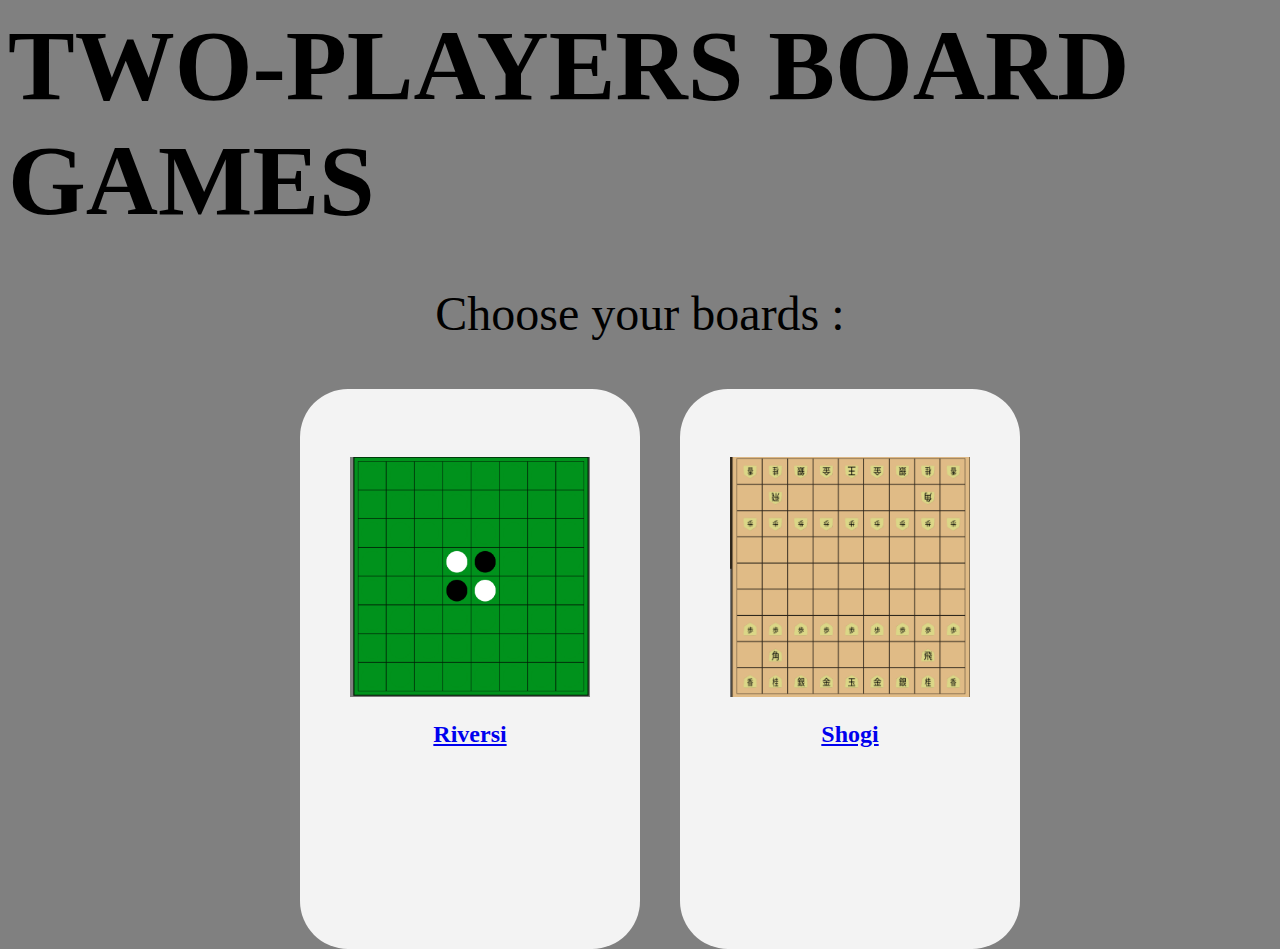
<file: index.html>
<!DOCTYPE html>
<html>

<head>
    <link rel="stylesheet" href="index.css">
    <title>Two-players board games</title>
</head>

<body>
    <h1>TWO-PLAYERS BOARD GAMES</h1>
    <p id="demo"></p>
    <div id="comment">
        <p id="text">Choose your boards :</p>
    </div>
    <div id="boards">
        <a href="board.html">
            <div class="box">
                <img src="riversi.png" href="boards.html">
                <h2>Riversi</h2>
            </div>
        </a>

        <a href="shogi.html">
            <div class="box">
                <img src="shogi.png">
                <h2>Shogi</h2>
            </div>
        </a>
    </div>
</body>

</html>
</file>
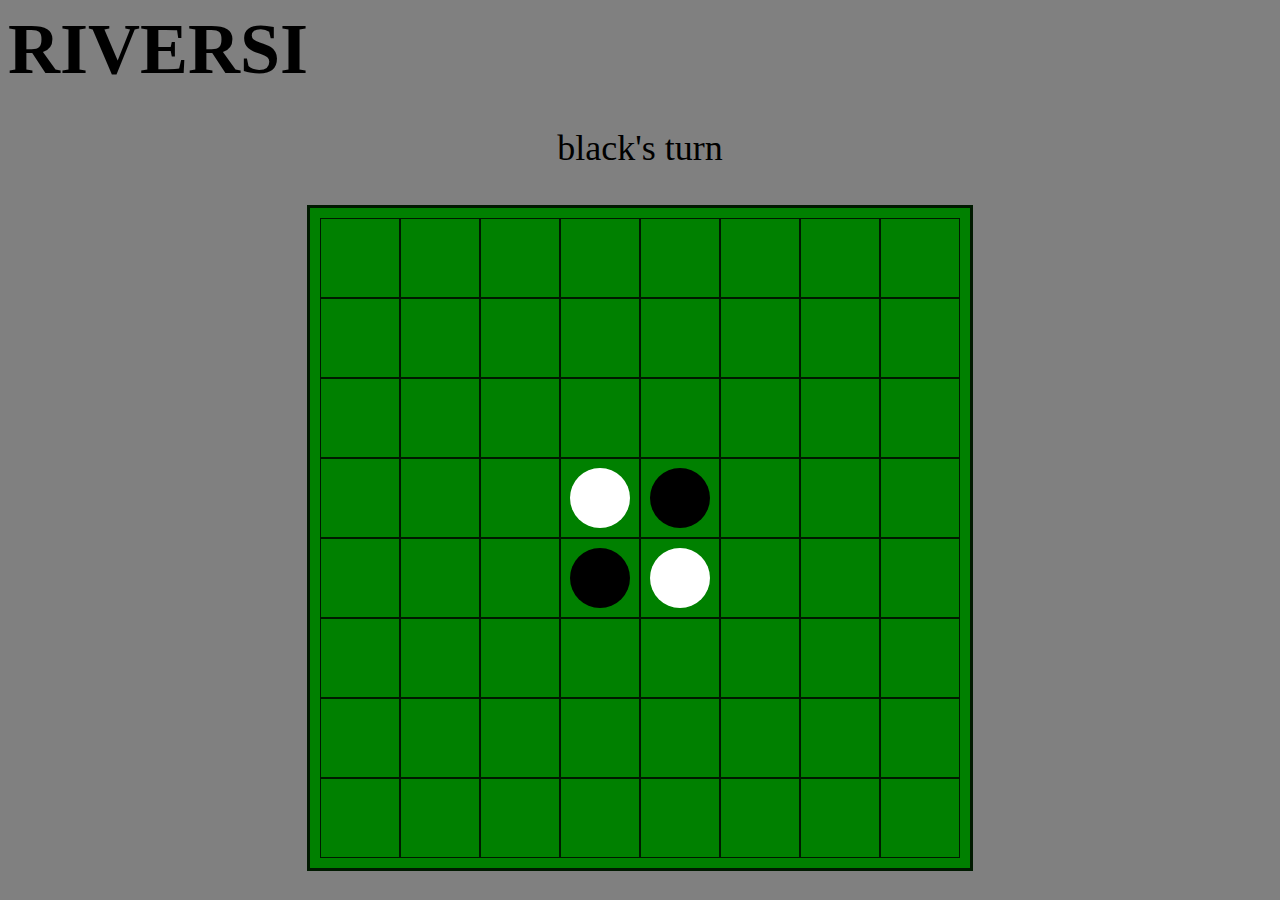
<file: board.html>
<!DOCTYPE html>
<html>

<head>
    <link rel="stylesheet" href="board.css">
    <title>Riversi board</title>
</head>

<body>
    <h1>RIVERSI</h1>
    <p id="demo"></p>
    <div id="comment">
        <p id="text">black's turn</p>
    </div>
    <div id="full" class="test">
        <div class="pin">
            <div id="pin1" class="circle" onclick="coba('pin1')"></div>
        </div>
        <div class="pin">
            <div id="pin2" class="circle" onclick="coba('pin2')"></div>
        </div>
        <div class="pin">
            <div id="pin3" class="circle" onclick="coba('pin3')"></div>
        </div>
        <div class="pin">
            <div id="pin4" class="circle" onclick="coba('pin4')"></div>
        </div>
        <div class="pin">
            <div id="pin5" class="circle" onclick="coba('pin5')"></div>
        </div>
        <div class="pin">
            <div id="pin6" class="circle" onclick="coba('pin6')"></div>
        </div>
        <div class="pin">
            <div id="pin7" class="circle" onclick="coba('pin7')"></div>
        </div>
        <div class="pin">
            <div id="pin8" class="circle" onclick="coba('pin8')"></div>
        </div>
        <div class="pin">
            <div id="pin9" class="circle" onclick="coba('pin9')"></div>
        </div>
        <div class="pin">
            <div id="pin10" class="circle" onclick="coba('pin10')"></div>
        </div>
        <div class="pin">
            <div id="pin11" class="circle" onclick="coba('pin11')"></div>
        </div>
        <div class="pin">
            <div id="pin12" class="circle" onclick="coba('pin12')"></div>
        </div>
        <div class="pin">
            <div id="pin13" class="circle" onclick="coba('pin13')"></div>
        </div>
        <div class="pin">
            <div id="pin14" class="circle" onclick="coba('pin14')"></div>
        </div>
        <div class="pin">
            <div id="pin15" class="circle" onclick="coba('pin15')"></div>
        </div>
        <div class="pin">
            <div id="pin16" class="circle" onclick="coba('pin16')"></div>
        </div>
        <div class="pin">
            <div id="pin17" class="circle" onclick="coba('pin17')"></div>
        </div>
        <div class="pin">
            <div id="pin18" class="circle" onclick="coba('pin18')"></div>
        </div>
        <div class="pin">
            <div id="pin19" class="circle" onclick="coba('pin19')"></div>
        </div>
        <div class="pin">
            <div id="pin20" class="circle" onclick="coba('pin20')"></div>
        </div>
        <div class="pin">
            <div id="pin21" class="circle" onclick="coba('pin21')"></div>
        </div>
        <div class="pin">
            <div id="pin22" class="circle" onclick="coba('pin22')"></div>
        </div>
        <div class="pin">
            <div id="pin23" class="circle" onclick="coba('pin23')"></div>
        </div>
        <div class="pin">
            <div id="pin24" class="circle" onclick="coba('pin24')"></div>
        </div>
        <div class="pin">
            <div id="pin25" class="circle" onclick="coba('pin25')"></div>
        </div>
        <div class="pin">
            <div id="pin26" class="circle" onclick="coba('pin26')"></div>
        </div>
        <div class="pin">
            <div id="pin27" class="circle" onclick="coba('pin27')"></div>
        </div>
        <div class="pin">
            <div id="pin28" class="circle" onclick="coba('pin28')"></div>
        </div>
        <div class="pin">
            <div id="pin29" class="circle" onclick="coba('pin29')"></div>
        </div>
        <div class="pin">
            <div id="pin30" class="circle" onclick="coba('pin30')"></div>
        </div>
        <div class="pin">
            <div id="pin31" class="circle" onclick="coba('pin31')"></div>
        </div>
        <div class="pin">
            <div id="pin32" class="circle" onclick="coba('pin32')"></div>
        </div>
        <div class="pin">
            <div id="pin33" class="circle" onclick="coba('pin33')"></div>
        </div>
        <div class="pin">
            <div id="pin34" class="circle" onclick="coba('pin34')"></div>
        </div>
        <div class="pin">
            <div id="pin35" class="circle" onclick="coba('pin35')"></div>
        </div>
        <div class="pin">
            <div id="pin36" class="circle" onclick="coba('pin36')"></div>
        </div>
        <div class="pin">
            <div id="pin37" class="circle" onclick="coba('pin37')"></div>
        </div>
        <div class="pin">
            <div id="pin38" class="circle" onclick="coba('pin38')"></div>
        </div>
        <div class="pin">
            <div id="pin39" class="circle" onclick="coba('pin39')"></div>
        </div>
        <div class="pin">
            <div id="pin40" class="circle" onclick="coba('pin40')"></div>
        </div>
        <div class="pin">
            <div id="pin41" class="circle" onclick="coba('pin41')"></div>
        </div>
        <div class="pin">
            <div id="pin42" class="circle" onclick="coba('pin42')"></div>
        </div>
        <div class="pin">
            <div id="pin43" class="circle" onclick="coba('pin43')"></div>
        </div>
        <div class="pin">
            <div id="pin44" class="circle" onclick="coba('pin44')"></div>
        </div>
        <div class="pin">
            <div id="pin45" class="circle" onclick="coba('pin45')"></div>
        </div>
        <div class="pin">
            <div id="pin46" class="circle" onclick="coba('pin46')"></div>
        </div>
        <div class="pin">
            <div id="pin47" class="circle" onclick="coba('pin47')"></div>
        </div>
        <div class="pin">
            <div id="pin48" class="circle" onclick="coba('pin48')"></div>
        </div>
        <div class="pin">
            <div id="pin49" class="circle" onclick="coba('pin49')"></div>
        </div>
        <div class="pin">
            <div id="pin50" class="circle" onclick="coba('pin50')"></div>
        </div>
        <div class="pin">
            <div id="pin51" class="circle" onclick="coba('pin51')"></div>
        </div>
        <div class="pin">
            <div id="pin52" class="circle" onclick="coba('pin52')"></div>
        </div>
        <div class="pin">
            <div id="pin53" class="circle" onclick="coba('pin53')"></div>
        </div>
        <div class="pin">
            <div id="pin54" class="circle" onclick="coba('pin54')"></div>
        </div>
        <div class="pin">
            <div id="pin55" class="circle" onclick="coba('pin55')"></div>
        </div>
        <div class="pin">
            <div id="pin56" class="circle" onclick="coba('pin56')"></div>
        </div>
        <div class="pin">
            <div id="pin57" class="circle" onclick="coba('pin57')"></div>
        </div>
        <div class="pin">
            <div id="pin58" class="circle" onclick="coba('pin58')"></div>
        </div>
        <div class="pin">
            <div id="pin59" class="circle" onclick="coba('pin59')"></div>
        </div>
        <div class="pin">
            <div id="pin60" class="circle" onclick="coba('pin60')"></div>
        </div>
        <div class="pin">
            <div id="pin61" class="circle" onclick="coba('pin61')"></div>
        </div>
        <div class="pin">
            <div id="pin62" class="circle" onclick="coba('pin62')"></div>
        </div>
        <div class="pin">
            <div id="pin63" class="circle" onclick="coba('pin63')"></div>
        </div>
        <div class="pin">
            <div id="pin64" class="circle" onclick="coba('pin64')"></div>
        </div>
    </div>
    <script src="prototype.js"></script>
</body>

</html>
</file>
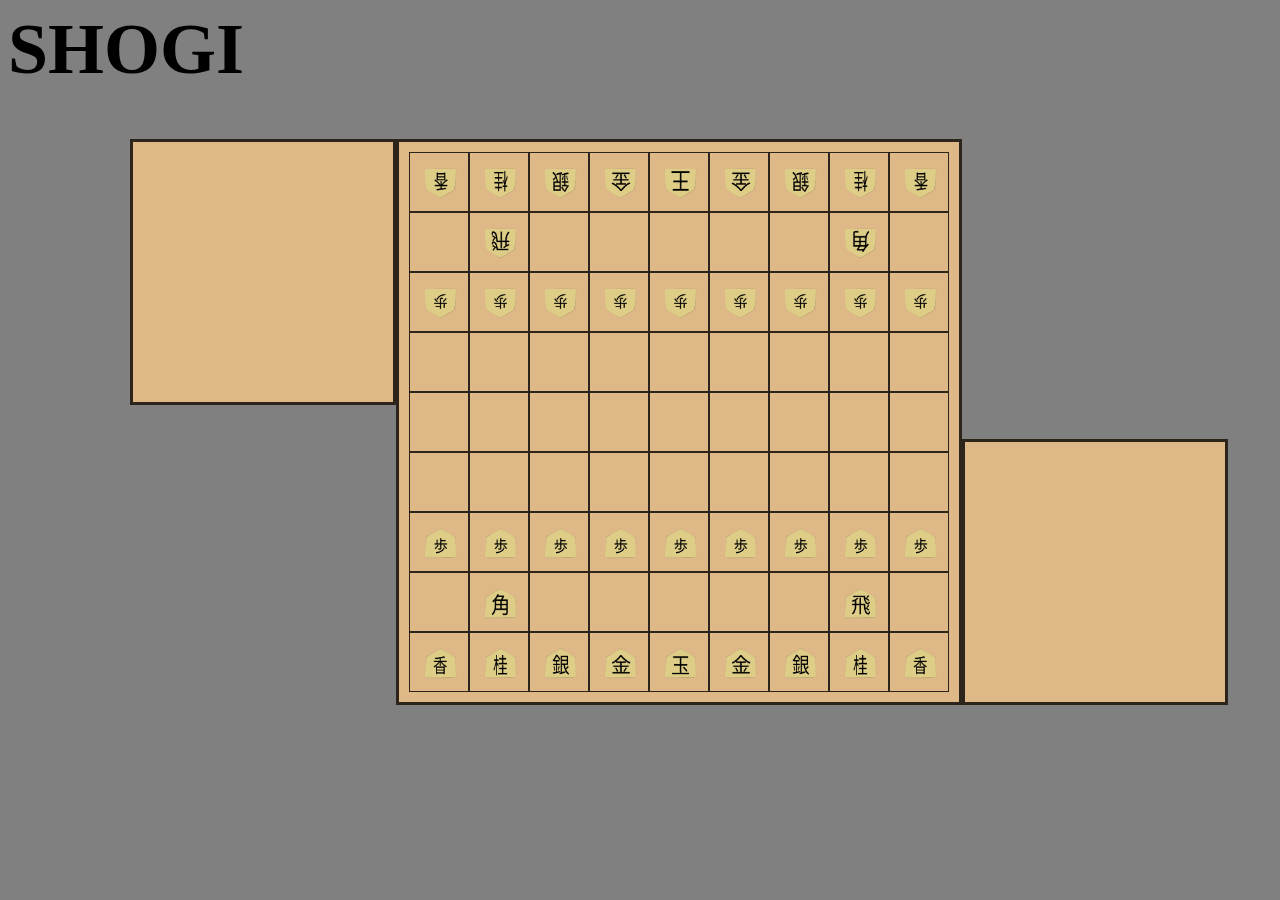
<file: shogi.html>
<!DOCTYPE html>
<html>

<head>
    <link rel="stylesheet" href="shogi.css">
    <title>Shogi board</title>
</head>

<body>
    <h1>SHOGI</h1>
    <p id="demo"></p>
    <div id="comment">
        <p id="text"></p>
    </div>
    <div id="tempat">
        <div id="blackHands">
            <div class="hand">
                <div id="blackHands16" class="piece" onclick="pencet('blackHands16')"></div>
            </div>
            <div class="hand">
                <div id="blackHands15" class="piece" onclick="pencet('blackHands15')"></div>
            </div>
            <div class="hand">
                <div id="blackHands14" class="piece" onclick="pencet('blackHands14')"></div>
            </div>
            <div class="hand">
                <div id="blackHands13" class="piece" onclick="pencet('blackHands13')"></div>
            </div>
            <div class="hand">
                <div id="blackHands12" class="piece" onclick="pencet('blackHands12')"></div>
            </div>
            <div class="hand">
                <div id="blackHands11" class="piece" onclick="pencet('blackHands11')"></div>
            </div>
            <div class="hand">
                <div id="blackHands10" class="piece" onclick="pencet('blackHands10')"></div>
            </div>
            <div class="hand">
                <div id="blackHands9" class="piece" onclick="pencet('blackHands9')"></div>
            </div>
            <div class="hand">
                <div id="blackHands8" class="piece" onclick="pencet('blackHands8')"></div>
            </div>
            <div class="hand">
                <div id="blackHands7" class="piece" onclick="pencet('blackHands7')"></div>
            </div>
            <div class="hand">
                <div id="blackHands6" class="piece" onclick="pencet('blackHands6')"></div>
            </div>
            <div class="hand">
                <div id="blackHands5" class="piece" onclick="pencet('blackHands5')"></div>
            </div>
            <div class="hand">
                <div id="blackHands4" class="piece" onclick="pencet('blackHands4')"></div>
            </div>
            <div class="hand">
                <div id="blackHands3" class="piece" onclick="pencet('blackHands3')"></div>
            </div>
            <div class="hand">
                <div id="blackHands2" class="piece" onclick="pencet('blackHands2')"></div>
            </div>
            <div class="hand">
                <div id="blackHands1" class="piece" onclick="pencet('blackHands1')"></div>
            </div>
        </div>
        <div id="board" class="test">
            <div class="block">
                <div id="block1" class="piece" onclick="pencet('block1')"></div>
            </div>
            <div class="block">
                <div id="block2" class="piece" onclick="pencet('block2')"></div>
            </div>
            <div class="block">
                <div id="block3" class="piece" onclick="pencet('block3')"></div>
            </div>
            <div class="block">
                <div id="block4" class="piece" onclick="pencet('block4')"></div>
            </div>
            <div class="block">
                <div id="block5" class="piece" onclick="pencet('block5')"></div>
            </div>
            <div class="block">
                <div id="block6" class="piece" onclick="pencet('block6')"></div>
            </div>
            <div class="block">
                <div id="block7" class="piece" onclick="pencet('block7')"></div>
            </div>
            <div class="block">
                <div id="block8" class="piece" onclick="pencet('block8')"></div>
            </div>
            <div class="block">
                <div id="block9" class="piece" onclick="pencet('block9')"></div>
            </div>
            <div class="block">
                <div id="block10" class="piece" onclick="pencet('block10')"></div>
            </div>
            <div class="block">
                <div id="block11" class="piece" onclick="pencet('block11')"></div>
            </div>
            <div class="block">
                <div id="block12" class="piece" onclick="pencet('block12')"></div>
            </div>
            <div class="block">
                <div id="block13" class="piece" onclick="pencet('block13')"></div>
            </div>
            <div class="block">
                <div id="block14" class="piece" onclick="pencet('block14')"></div>
            </div>
            <div class="block">
                <div id="block15" class="piece" onclick="pencet('block15')"></div>
            </div>
            <div class="block">
                <div id="block16" class="piece" onclick="pencet('block16')"></div>
            </div>
            <div class="block">
                <div id="block17" class="piece" onclick="pencet('block17')"></div>
            </div>
            <div class="block">
                <div id="block18" class="piece" onclick="pencet('block18')"></div>
            </div>
            <div class="block">
                <div id="block19" class="piece" onclick="pencet('block19')"></div>
            </div>
            <div class="block">
                <div id="block20" class="piece" onclick="pencet('block20')"></div>
            </div>
            <div class="block">
                <div id="block21" class="piece" onclick="pencet('block21')"></div>
            </div>
            <div class="block">
                <div id="block22" class="piece" onclick="pencet('block22')"></div>
            </div>
            <div class="block">
                <div id="block23" class="piece" onclick="pencet('block23')"></div>
            </div>
            <div class="block">
                <div id="block24" class="piece" onclick="pencet('block24')"></div>
            </div>
            <div class="block">
                <div id="block25" class="piece" onclick="pencet('block25')"></div>
            </div>
            <div class="block">
                <div id="block26" class="piece" onclick="pencet('block26')"></div>
            </div>
            <div class="block">
                <div id="block27" class="piece" onclick="pencet('block27')"></div>
            </div>
            <div class="block">
                <div id="block28" class="piece" onclick="pencet('block28')"></div>
            </div>
            <div class="block">
                <div id="block29" class="piece" onclick="pencet('block29')"></div>
            </div>
            <div class="block">
                <div id="block30" class="piece" onclick="pencet('block30')"></div>
            </div>
            <div class="block">
                <div id="block31" class="piece" onclick="pencet('block31')"></div>
            </div>
            <div class="block">
                <div id="block32" class="piece" onclick="pencet('block32')"></div>
            </div>
            <div class="block">
                <div id="block33" class="piece" onclick="pencet('block33')"></div>
            </div>
            <div class="block">
                <div id="block34" class="piece" onclick="pencet('block34')"></div>
            </div>
            <div class="block">
                <div id="block35" class="piece" onclick="pencet('block35')"></div>
            </div>
            <div class="block">
                <div id="block36" class="piece" onclick="pencet('block36')"></div>
            </div>
            <div class="block">
                <div id="block37" class="piece" onclick="pencet('block37')"></div>
            </div>
            <div class="block">
                <div id="block38" class="piece" onclick="pencet('block38')"></div>
            </div>
            <div class="block">
                <div id="block39" class="piece" onclick="pencet('block39')"></div>
            </div>
            <div class="block">
                <div id="block40" class="piece" onclick="pencet('block40')"></div>
            </div>
            <div class="block">
                <div id="block41" class="piece" onclick="pencet('block41')"></div>
            </div>
            <div class="block">
                <div id="block42" class="piece" onclick="pencet('block42')"></div>
            </div>
            <div class="block">
                <div id="block43" class="piece" onclick="pencet('block43')"></div>
            </div>
            <div class="block">
                <div id="block44" class="piece" onclick="pencet('block44')"></div>
            </div>
            <div class="block">
                <div id="block45" class="piece" onclick="pencet('block45')"></div>
            </div>
            <div class="block">
                <div id="block46" class="piece" onclick="pencet('block46')"></div>
            </div>
            <div class="block">
                <div id="block47" class="piece" onclick="pencet('block47')"></div>
            </div>
            <div class="block">
                <div id="block48" class="piece" onclick="pencet('block48')"></div>
            </div>
            <div class="block">
                <div id="block49" class="piece" onclick="pencet('block49')"></div>
            </div>
            <div class="block">
                <div id="block50" class="piece" onclick="pencet('block50')"></div>
            </div>
            <div class="block">
                <div id="block51" class="piece" onclick="pencet('block51')"></div>
            </div>
            <div class="block">
                <div id="block52" class="piece" onclick="pencet('block52')"></div>
            </div>
            <div class="block">
                <div id="block53" class="piece" onclick="pencet('block53')"></div>
            </div>
            <div class="block">
                <div id="block54" class="piece" onclick="pencet('block54')"></div>
            </div>
            <div class="block">
                <div id="block55" class="piece" onclick="pencet('block55')"></div>
            </div>
            <div class="block">
                <div id="block56" class="piece" onclick="pencet('block56')"></div>
            </div>
            <div class="block">
                <div id="block57" class="piece" onclick="pencet('block57')"></div>
            </div>
            <div class="block">
                <div id="block58" class="piece" onclick="pencet('block58')"></div>
            </div>
            <div class="block">
                <div id="block59" class="piece" onclick="pencet('block59')"></div>
            </div>
            <div class="block">
                <div id="block60" class="piece" onclick="pencet('block60')"></div>
            </div>
            <div class="block">
                <div id="block61" class="piece" onclick="pencet('block61')"></div>
            </div>
            <div class="block">
                <div id="block62" class="piece" onclick="pencet('block62')"></div>
            </div>
            <div class="block">
                <div id="block63" class="piece" onclick="pencet('block63')"></div>
            </div>
            <div class="block">
                <div id="block64" class="piece" onclick="pencet('block64')"></div>
            </div>
            <div class="block">
                <div id="block65" class="piece" onclick="pencet('block65')"></div>
            </div>
            <div class="block">
                <div id="block66" class="piece" onclick="pencet('block66')"></div>
            </div>
            <div class="block">
                <div id="block67" class="piece" onclick="pencet('block67')"></div>
            </div>
            <div class="block">
                <div id="block68" class="piece" onclick="pencet('block68')"></div>
            </div>
            <div class="block">
                <div id="block69" class="piece" onclick="pencet('block69')"></div>
            </div>
            <div class="block">
                <div id="block70" class="piece" onclick="pencet('block70')"></div>
            </div>
            <div class="block">
                <div id="block71" class="piece" onclick="pencet('block71')"></div>
            </div>
            <div class="block">
                <div id="block72" class="piece" onclick="pencet('block72')"></div>
            </div>
            <div class="block">
                <div id="block73" class="piece" onclick="pencet('block73')"></div>
            </div>
            <div class="block">
                <div id="block74" class="piece" onclick="pencet('block74')"></div>
            </div>
            <div class="block">
                <div id="block75" class="piece" onclick="pencet('block75')"></div>
            </div>
            <div class="block">
                <div id="block76" class="piece" onclick="pencet('block76')"></div>
            </div>
            <div class="block">
                <div id="block77" class="piece" onclick="pencet('block77')"></div>
            </div>
            <div class="block">
                <div id="block78" class="piece" onclick="pencet('block78')"></div>
            </div>
            <div class="block">
                <div id="block79" class="piece" onclick="pencet('block79')"></div>
            </div>
            <div class="block">
                <div id="block80" class="piece" onclick="pencet('block80')"></div>
            </div>
            <div class="block">
                <div id="block81" class="piece" onclick="pencet('block81')"></div>
            </div>

        </div>
        <div id="whiteHands">
            <div class="hand">
                <div id="whiteHands1" class="piece" onclick="pencet('whiteHands1')"></div>
            </div>
            <div class="hand">
                <div id="whiteHands2" class="piece" onclick="pencet('whiteHands2')"></div>
            </div>
            <div class="hand">
                <div id="whiteHands3" class="piece" onclick="pencet('whiteHands3')"></div>
            </div>
            <div class="hand">
                <div id="whiteHands4" class="piece" onclick="pencet('whiteHands4')"></div>
            </div>
            <div class="hand">
                <div id="whiteHands5" class="piece" onclick="pencet('whiteHands5')"></div>
            </div>
            <div class="hand">
                <div id="whiteHands6" class="piece" onclick="pencet('whiteHands6')"></div>
            </div>
            <div class="hand">
                <div id="whiteHands7" class="piece" onclick="pencet('whiteHands7')"></div>
            </div>
            <div class="hand">
                <div id="whiteHands8" class="piece" onclick="pencet('whiteHands8')"></div>
            </div>
            <div class="hand">
                <div id="whiteHands9" class="piece" onclick="pencet('whiteHands9')"></div>
            </div>
            <div class="hand">
                <div id="whiteHands10" class="piece" onclick="pencet('whiteHands10')"></div>
            </div>
            <div class="hand">
                <div id="whiteHands11" class="piece" onclick="pencet('whiteHands11')"></div>
            </div>
            <div class="hand">
                <div id="whiteHands12" class="piece" onclick="pencet('whiteHands12')"></div>
            </div>
            <div class="hand">
                <div id="whiteHands13" class="piece" onclick="pencet('whiteHands13')"></div>
            </div>
            <div class="hand">
                <div id="whiteHands14" class="piece" onclick="pencet('whiteHands14')"></div>
            </div>
            <div class="hand">
                <div id="whiteHands15" class="piece" onclick="pencet('whiteHands15')"></div>
            </div>
            <div class="hand">
                <div id="whiteHands16" class="piece" onclick="pencet('whiteHands16')"></div>
            </div>
        </div>
    </div>

    <script src="shogi.js"></script>
</body>

</html>
</file>
<file: index.css>
body {
    background-color: grey;
}

h1 {
    margin: auto;
    font-size: 100px;
    align: center;
}

#comment {
    margin: auto;
    width: fit-content;
    height: fit-content;
}

#text {
    font-size: 48px;
}

#boards {
    text-align: center;
    display: flex;
    width: 720px;
    height: 520px;
    margin: auto;
}

.box {
    flex: 1;
    position: relative;
    width: 300px;
    margin: auto 20px;
    text-align: center;
    height: 520px;
    background-color: rgba(255, 255, 255, 0.9);
    border-radius: 48px;
    padding: 20px 20px
}

img {
    margin-top: 48px;
    width: 240px;
    height: 240px;
}
</file>
<file: board.css>
body {
    background-color: grey;
}

#full {
    background-color: green;
    display: grid;
    grid-template-columns: repeat(8, 80px);
    grid-template-rows: repeat(8, 80px);
    margin: auto;
    width: 640px;
    height: 640px;
    border: 3px solid rgba(0, 0, 0, 0.8);
    padding: 10px;
}

h1 {
    margin: auto;
    font-size: 72px;
}

#comment {
    margin: auto;
    width: fit-content;
    height: fit-content;
}

#text {
    font-size: 36px;
}

.pin {
    background-color: green;
    border: 1px solid rgba(0, 0, 0, 0.8);
    padding: 9px;
}

.circle {
    width: 60px;
    height: 60px;
    -webkit-border-radius: 70px;
    -moz-border-radius: 70px;
    border-radius: 70px;
    background: green;
    align-content: center;
}

#pin36 {
    background: black
}

#pin29 {
    background: black
}

#pin28 {
    background: white
}

#pin37 {
    background: white
}
</file>
<file: shogi.css>
#board {
    background-color: burlywood;
    display: grid;
    grid-template-columns: repeat(9, 60px);
    grid-template-rows: repeat(9, 60px);
    width: 540px;
    height: 540px;
    border: 3px solid rgba(0, 0, 0, 0.8);
    padding: 10px;
}

body {
    background-color: grey;
}

h1 {
    font-size: 72px;
    margin: auto;
}

#comment {
    margin: auto;
    width: fit-content;
    height: fit-content;
}

#text {
    font-size: 48px;
}

#tempat {
    display: flex;
    width: 1020px;
    margin: auto;
}

#tempat div {
    flex: 1;
}

.block {
    background-color: burlywood;
    border: 1px solid rgba(0, 0, 0, 0.8);
    padding: 10px;
}

#blackHands {
    position: relative;
    background-color: burlywood;
    display: grid;
    grid-template-columns: repeat(4, 60px);
    grid-template-rows: repeat(4, 60px);
    width: 240px;
    height: 240px;
    border: 3px solid rgba(0, 0, 0, 0.8);
    padding: 10px;
}

#whiteHands {
    background-color: burlywood;
    display: grid;
    grid-template-columns: repeat(4, 60px);
    grid-template-rows: repeat(4, 60px);
    position: relative;
    width: 240px;
    height: 240px;
    border: 3px solid rgba(0, 0, 0, 0.8);
    padding: 10px;
    margin-top: 300px;
}

.hand {
    background-color: burlywood;
    padding: 10px;
}

.piece {
    width: 40px;
    height: 40px;
    -webkit-border-radius: 60px;
    -moz-border-radius: 60px;
    border-radius: 60px;
    align-content: center;
}
</file>
